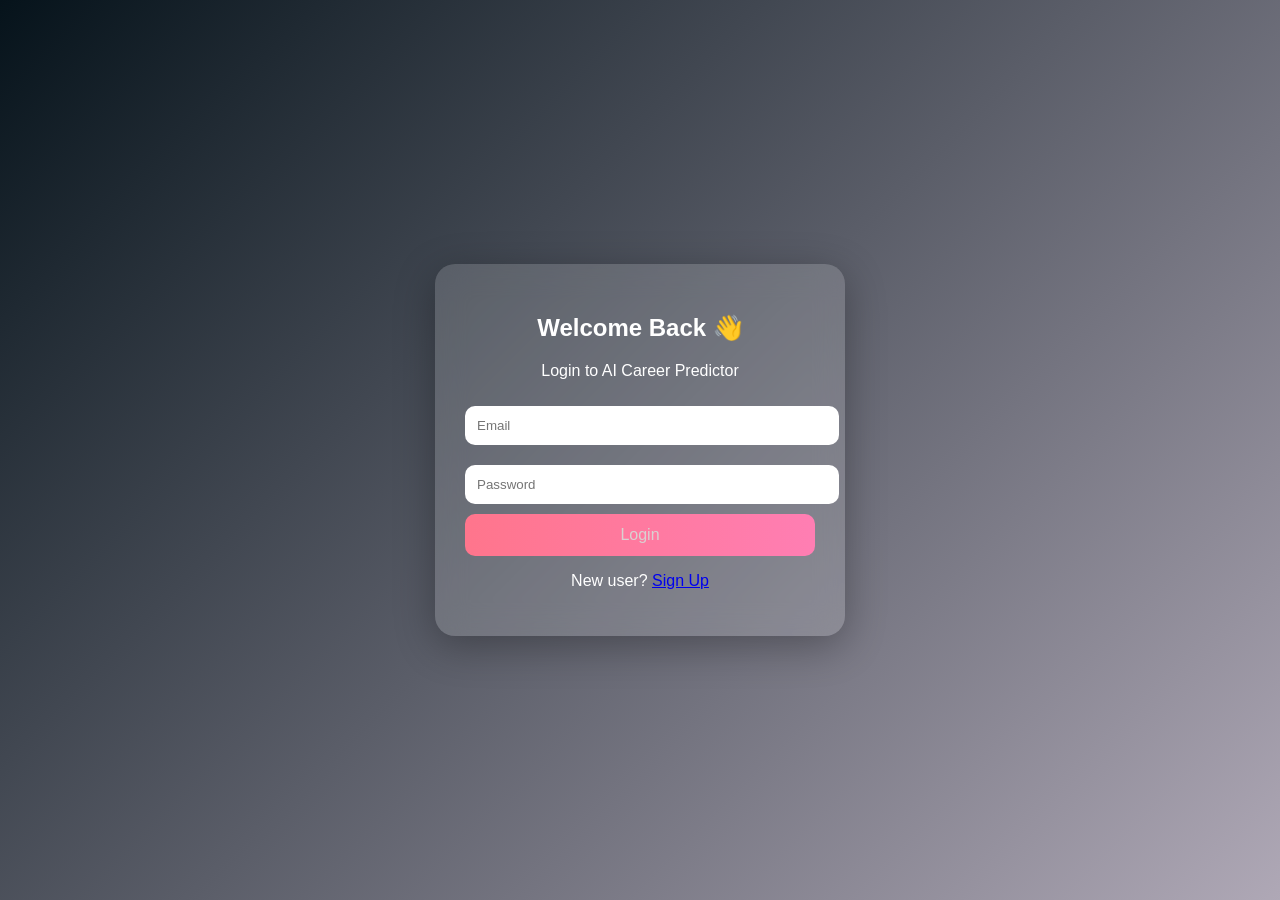
<file: index.html>
<!DOCTYPE html>
<html>
<head>
    <title>Login</title>
    <link rel="stylesheet" href="style.css">
</head>
<body class="bg">

<div class="card">
    <h2>Welcome Back 👋</h2>
    <p>Login to AI Career Predictor</p>

    <input type="email" id="loginEmail" placeholder="Email">
    <input type="password" id="loginPassword" placeholder="Password">

    <button onclick="login()">Login</button>

    <p>New user? <a href="signup.html">Sign Up</a></p>
</div>

<script src="script.js"></script>
</body>
</html>
</file>
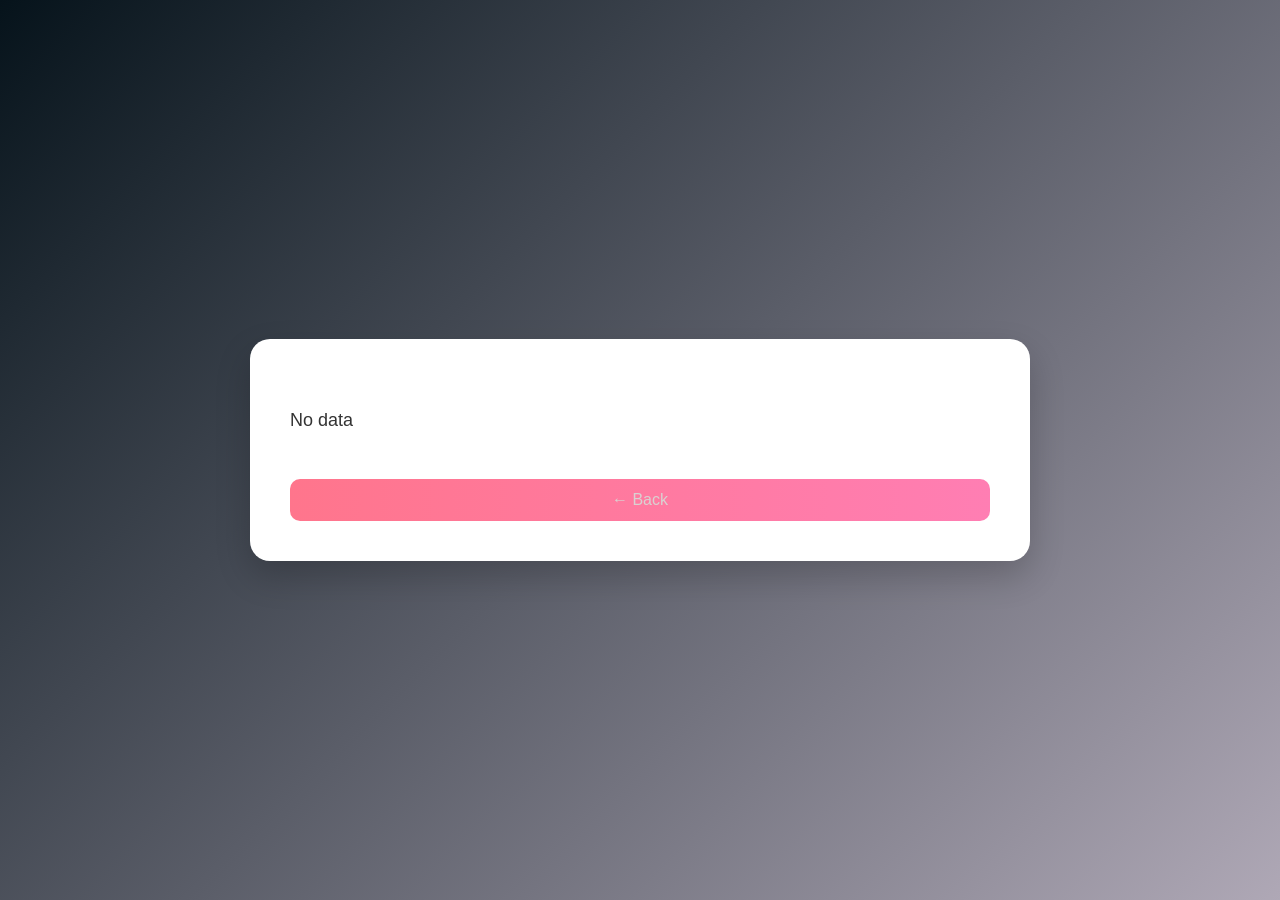
<file: career.html>
<!DOCTYPE html>
<html>
<head>
<title>Career Result</title>
<link rel="stylesheet" href="style.css">
</head>

<body class="bg">

<div class="career-container">

<h1 id="careerTitle">Career</h1>

<div id="careerDetails"></div>

<button onclick="goBack()">← Back</button>

</div>

<script src="script.js"></script>

</body>
</html>
</file>
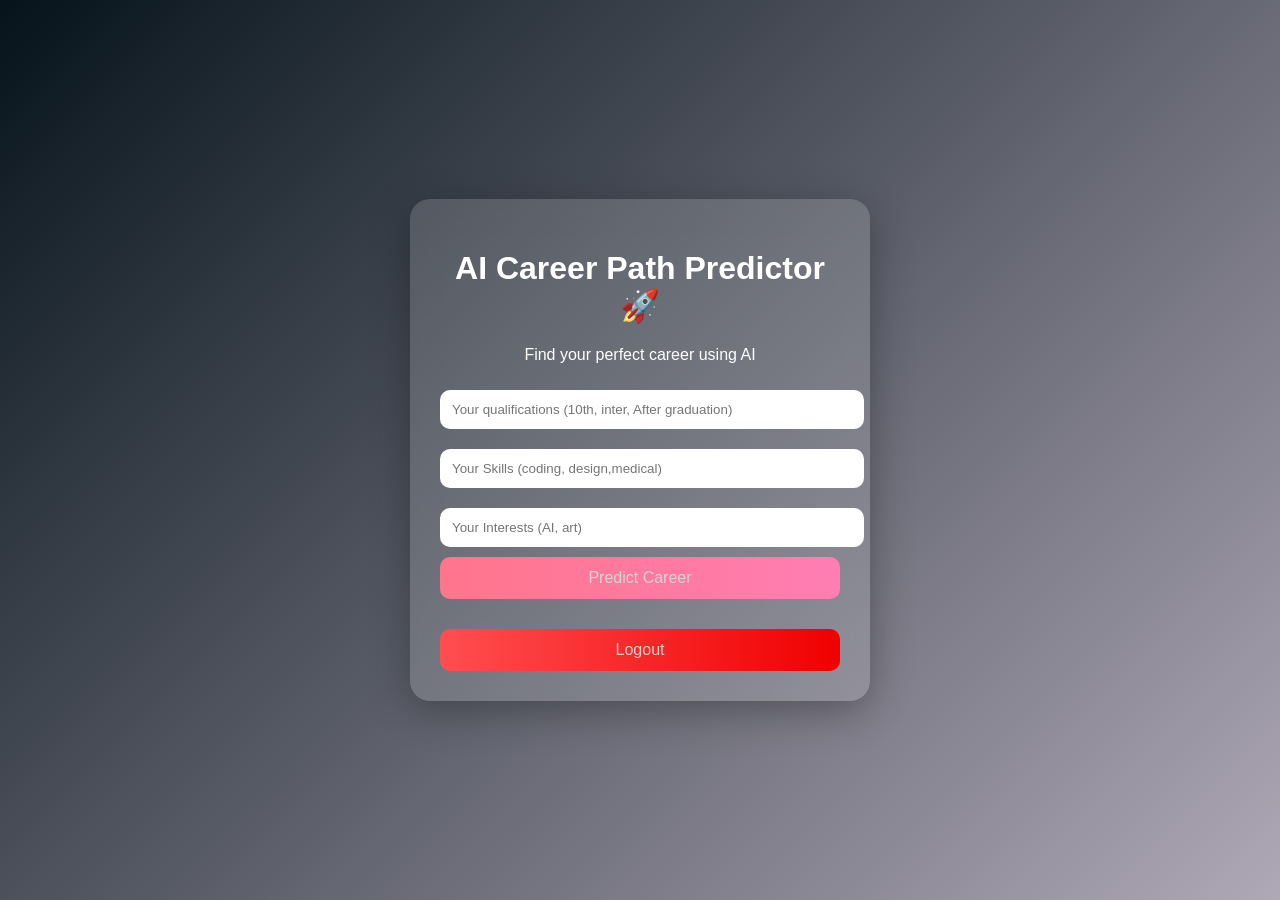
<file: dashboard.html>
<!DOCTYPE html>
<html>
<head>
    <title>AI Career Predictor</title>
    <link rel="stylesheet" href="style.css">
</head>
<body class="bg">

<div class="card big">

    <h1>AI Career Path Predictor 🚀</h1>
    <p>Find your perfect career using AI</p>
    <input type="text" id="qualification" placeholder="Your qualifications (10th, inter, After graduation)">
    <input type="text" id="skills" placeholder="Your Skills (coding, design,medical)">
    <input type="text" id="interests" placeholder="Your Interests (AI, art)">
   

    <button onclick="predictCareer()">Predict Career</button>

    <div id="result"></div>

    <button class="logout" onclick="logout()">Logout</button>

</div>

<script src="script.js"></script>
</body>
</html>
</file>
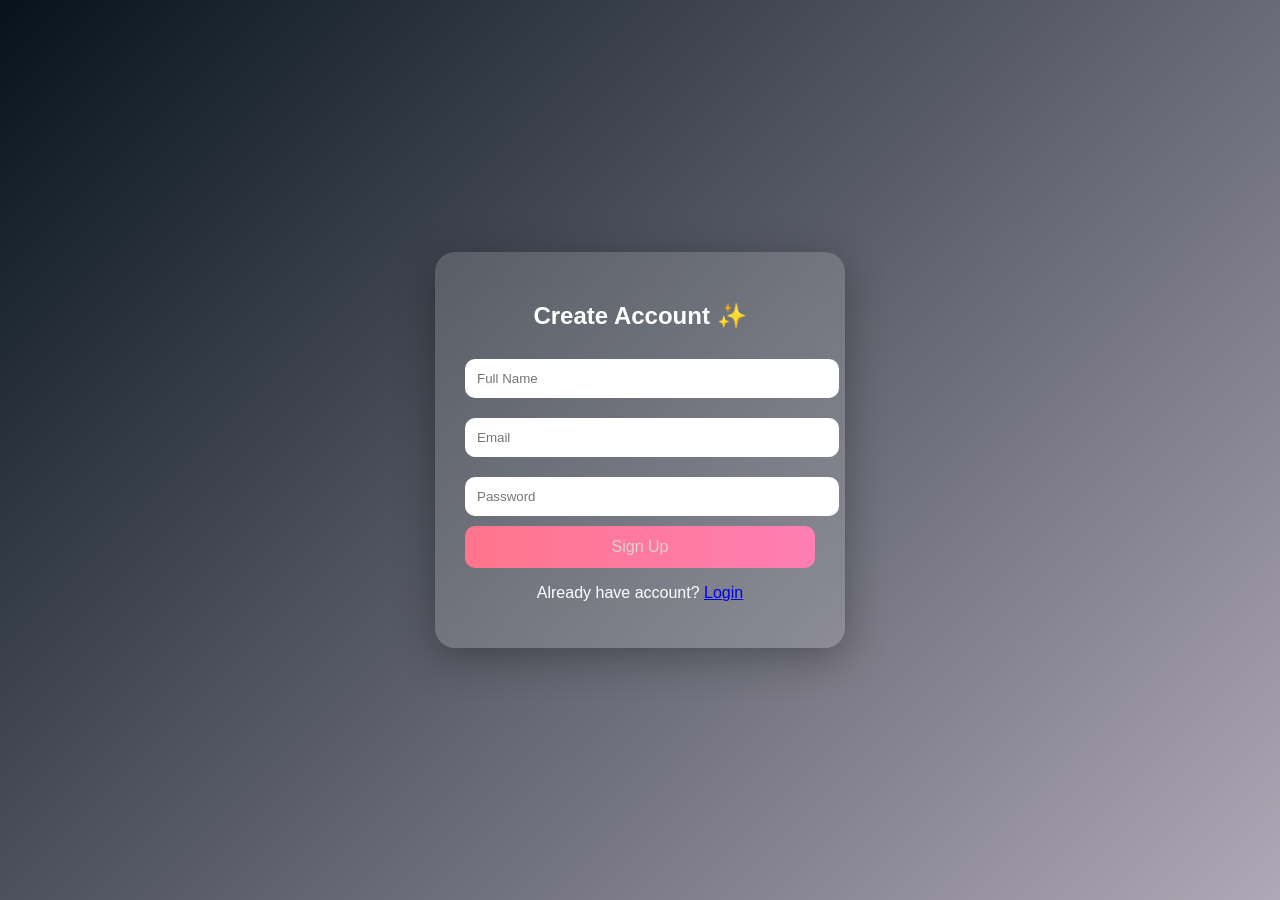
<file: signup.html>
<!DOCTYPE html>
<html>
<head>
    <title>Signup</title>
    <link rel="stylesheet" href="style.css">
</head>
<body class="bg">

<div class="card">
    <h2>Create Account ✨</h2>

    <input type="text" id="signupName" placeholder="Full Name">
    <input type="email" id="signupEmail" placeholder="Email">
    <input type="password" id="signupPassword" placeholder="Password">

    <button onclick="signup()">Sign Up</button>

    <p>Already have account? <a href="login.html">Login</a></p>
</div>

<script src="script.js"></script>
</body>
</html>
</file>
<file: style.css>
/* Background */
body.bg{
margin:0;
font-family:'Poppins',sans-serif;
background: linear-gradient(135deg,#06131b,#afa8b6);
min-height:100vh;
display:flex;
justify-content:center;
align-items:center;
}


/* Glass Card (login/dashboard) */
.card{
background: rgba(255,255,255,0.15);
backdrop-filter: blur(15px);
padding:30px;
border-radius:20px;
width:350px;
text-align:center;
color:white;
box-shadow:0 10px 40px rgba(0,0,0,0.3);
animation: fadeIn 1s ease;
}

.card.big{
width:400px;
}


/* Inputs */
input{
width:100%;
padding:12px;
margin:10px 0;
border:none;
border-radius:10px;
outline:none;
}


/* Buttons */
button{
width:100%;
padding:12px;
border:none;
border-radius:10px;
background: linear-gradient(90deg,#ff758c,#ff7eb3);
color:rgb(218, 209, 209);
font-size:16px;
cursor:pointer;
transition:0.3s;
}

button:hover{
transform:scale(1.05);
}


/* Logout button */
.logout{
margin-top:15px;
background:linear-gradient(90deg,#ff4e50,#f00000);
}


/* Result */
#result{
margin-top:15px;
font-size:18px;
font-weight:bold;
}


/* Animation */
@keyframes fadeIn{
from{
opacity:0;
transform:translateY(30px);
}
to{
opacity:1;
transform:translateY(0);
}
}


/* Career Page Container */
.career-container{
background:white;
padding:40px;
border-radius:20px;
width:60%;
max-width:700px;
margin:40px auto;
box-shadow:0 15px 35px rgba(0,0,0,0.2);
animation: fadeIn 0.8s ease;
}


/* Career Title */
#careerTitle{
color:#222;
text-align:center;
font-size:38px;
font-weight:600;
margin-bottom:10px;
}


/* Career Details */
#careerDetails{
color:#333;
font-size:18px;
line-height:32px;
}


/* Sub headings */
#careerDetails h3{
color:#111;
margin-top:20px;
}


/* List items */
#careerDetails li{
margin:8px 0;
}


/* Back button spacing */
.career-container button{
margin-top:25px;
}


/* ================= 🔥 ROADMAP DIAGRAM ================= */

.roadmap{
display:flex;
flex-wrap:wrap;
gap:15px;
margin-top:15px;
justify-content:center;
}

.step{
background: linear-gradient(135deg,#2196F3,#21CBF3);
color:white;
padding:10px 15px;
border-radius:10px;
position:relative;
font-weight:500;
box-shadow:0 5px 15px rgba(0,0,0,0.2);
transition:0.3s;
}

.step:hover{
transform:scale(1.05);
}

/* Arrow */
.step::after{
content:"→";
position:absolute;
right:-18px;
top:50%;
transform:translateY(-50%);
color:#333;
font-size:18px;
}

/* Remove last arrow */
.step:last-child::after{
content:"";
}

/* Alternate colors */
.step:nth-child(odd){
background: linear-gradient(135deg,#ff758c,#ff7eb3);
}

.step:nth-child(even){
background: linear-gradient(135deg,#43cea2,#185a9d);
}
</file>
